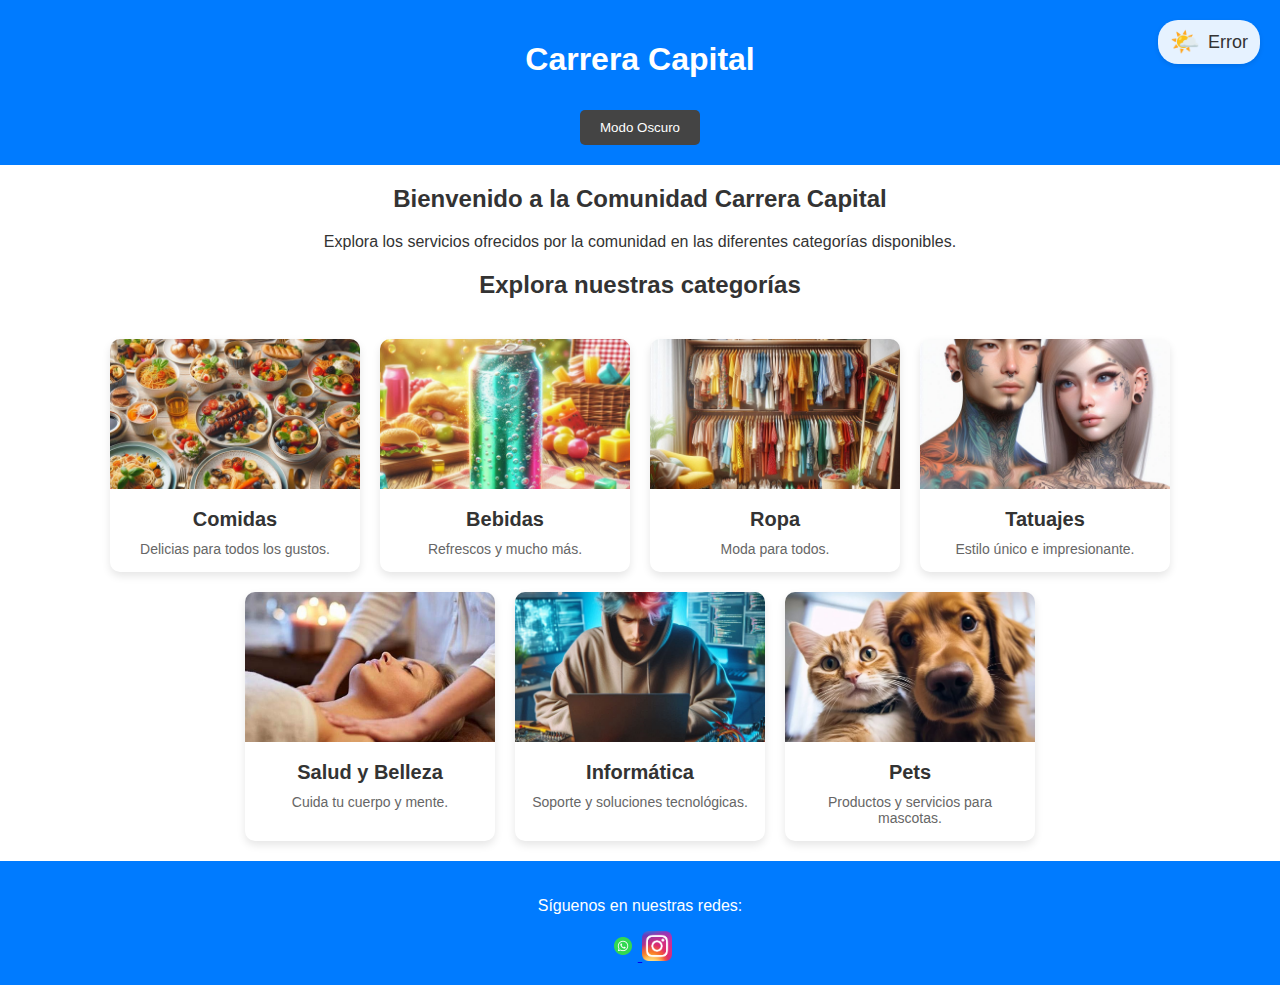
<file: index.html>
<!DOCTYPE html>
<html lang="es">
<head>
    <meta charset="UTF-8">
    <meta name="viewport" content="width=device-width, initial-scale=1.0">
    <title>Carrera Capital - Comunidad</title>
    <link rel="stylesheet" href="style.css">
</head>
<body>
    <header>
        <h1>Carrera Capital</h1>
        <button id="modo-toggle">Modo Oscuro</button>
        <!-- Widget de clima -->
        <div id="clima-widget">
            <span id="clima-icon">🌤️</span>
            <span id="clima-temperatura">Cargando...</span>
        </div>
    </header>
    
    <main>
        <section>
            <h2>Bienvenido a la Comunidad Carrera Capital</h2>
            <p>Explora los servicios ofrecidos por la comunidad en las diferentes categorías disponibles.</p>
        </section>

        <section>
            <h2>Explora nuestras categorías</h2>
            <div class="categorias-container">
                <!-- Comidas -->
                <a href="comidas/index.html" class="categoria-card">
                    <img src="Imagenes/comida.png" alt="Comidas">
                    <h3>Comidas</h3>
                    <p>Delicias para todos los gustos.</p>
                </a>
        
                <!-- Bebidas -->
                <a href="bebidas/index.html" class="categoria-card">
                    <img src="Imagenes/gaseosas.png" alt="Bebidas">
                    <h3>Bebidas</h3>
                    <p>Refrescos y mucho más.</p>
                </a>
        
                <!-- Ropa -->
                <a href="ropa/index.html" class="categoria-card">
                    <img src="Imagenes/closet.png" alt="Ropa">
                    <h3>Ropa</h3>
                    <p>Moda para todos.</p>
                </a>
        
                <!-- Tatuajes -->
                <a href="tatuajes/index.html" class="categoria-card">
                    <img src="Imagenes/tatto.png" alt="Tatuajes">
                    <h3>Tatuajes</h3>
                    <p>Estilo único e impresionante.</p>
                </a>
        
                <!-- Salud y Belleza -->
                <a href="salud/index.html" class="categoria-card">
                    <img src="Imagenes/masaje.jpg" alt="Salud y Belleza">
                    <h3>Salud y Belleza</h3>
                    <p>Cuida tu cuerpo y mente.</p>
                </a>
        
                <!-- Informática -->
                <a href="informatica/index.html" class="categoria-card">
                    <img src="Imagenes/informatica.png" alt="Informática">
                    <h3>Informática</h3>
                    <p>Soporte y soluciones tecnológicas.</p>
                </a>
        
                <!-- Pets -->
                <a href="pets/index.html" class="categoria-card">
                    <img src="Imagenes/pets.jpg" alt="Pets">
                    <h3>Pets</h3>
                    <p>Productos y servicios para mascotas.</p>
                </a>
            </div>
        </section>
    </main>
    <footer>
        <p>Síguenos en nuestras redes:</p>
        <a href="https://wa.me/" target="_blank">
            <img src="whatsapp-icon.png" alt="WhatsApp" width="30" height="30">
        </a>
        <a href="https://instagram.com/" target="_blank">
            <img src="instagram-icon.png" alt="Instagram" width="30" height="30">
        </a>
    </footer>
    <script src="script.js"></script>
</body>
</html>
</file>
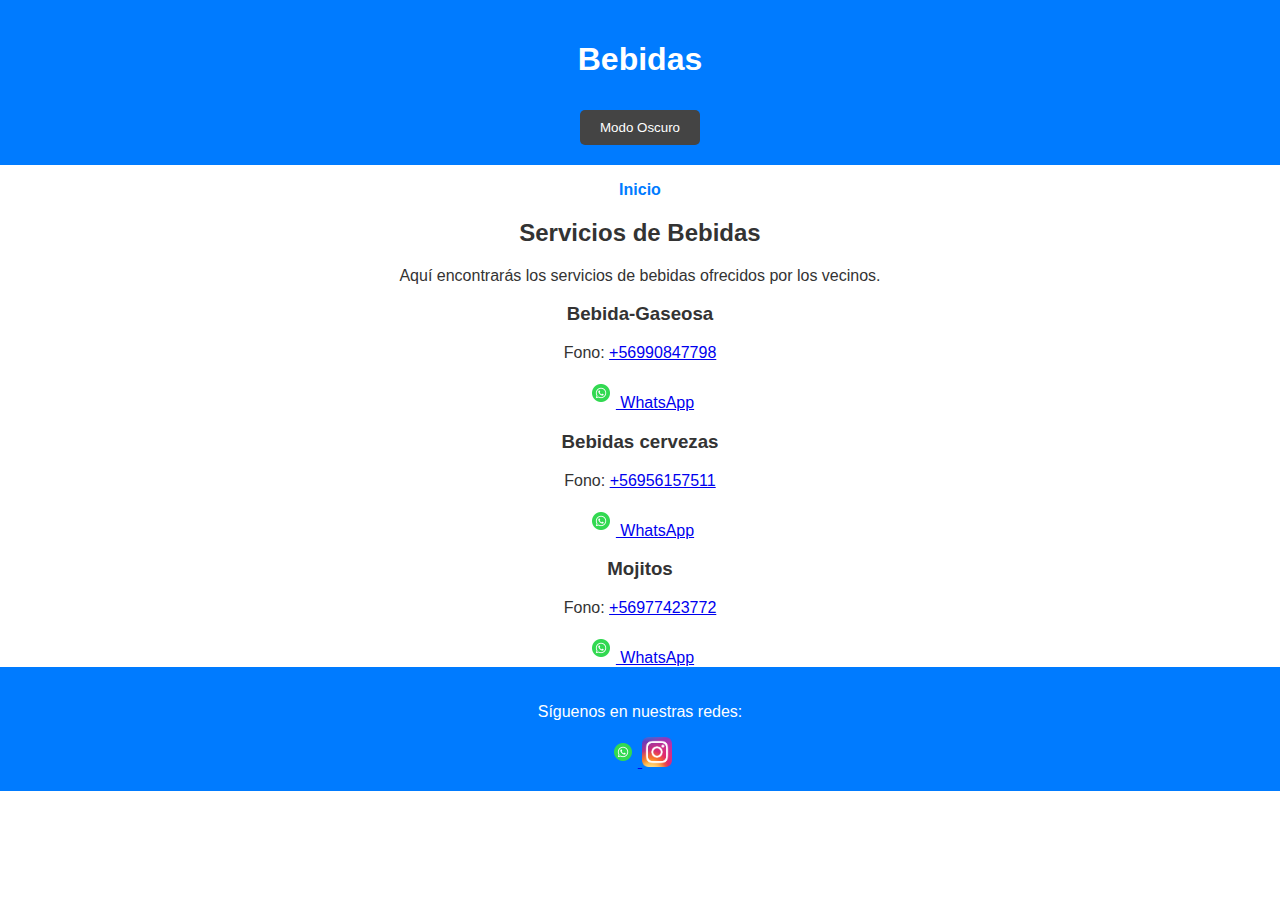
<file: bebidas/index.html>
<!DOCTYPE html>
<html lang="es">
<head>
    <meta charset="UTF-8">
    <meta name="viewport" content="width=device-width, initial-scale=1.0">
    <title>Bebidas - Carrera Capital</title>
    <link rel="stylesheet" href="../style.css">
</head>
<body>
    <header>
        <h1>Bebidas</h1>
        <button id="modo-toggle">Modo Oscuro</button>
    </header>
    <nav>
        <ul>
            <li><a href="../index.html">Inicio</a></li>
        </ul>
    </nav>
    <main>
        <h2>Servicios de Bebidas</h2>
        <p>Aquí encontrarás los servicios de bebidas ofrecidos por los vecinos.</p>

        <!-- Subcategorías -->
        <section>
            <h3>Bebida-Gaseosa</h3>
            <p>Fono: <a href="tel:+56990847798">+56990847798</a></p>
            <a href="https://wa.me/56990847798" target="_blank">
                <img src="../whatsapp-icon.png" alt="WhatsApp" width="30" height="30"> WhatsApp
            </a>
        </section>

        <section>
            <h3>Bebidas cervezas</h3>
            <p>Fono: <a href="tel:+56956157511">+56956157511</a></p>
            <a href="https://wa.me/56956157511" target="_blank">
                <img src="../whatsapp-icon.png" alt="WhatsApp" width="30" height="30"> WhatsApp
            </a>
        </section>

        <section>
            <h3>Mojitos</h3>
            <p>Fono: <a href="tel:+56977423772">+56977423772</a></p>
            <a href="https://wa.me/56977423772" target="_blank">
                <img src="../whatsapp-icon.png" alt="WhatsApp" width="30" height="30"> WhatsApp
            </a>
        </section>
    </main>
    <footer>
        <p>Síguenos en nuestras redes:</p>
        <a href="https://wa.me/" target="_blank">
            <img src="../whatsapp-icon.png" alt="WhatsApp" width="30" height="30">
        </a>
        <a href="https://instagram.com/" target="_blank">
            <img src="../instagram-icon.png" alt="Instagram" width="30" height="30">
        </a>
    </footer>
    <script src="../script.js"></script>
</body>
</html>
</file>
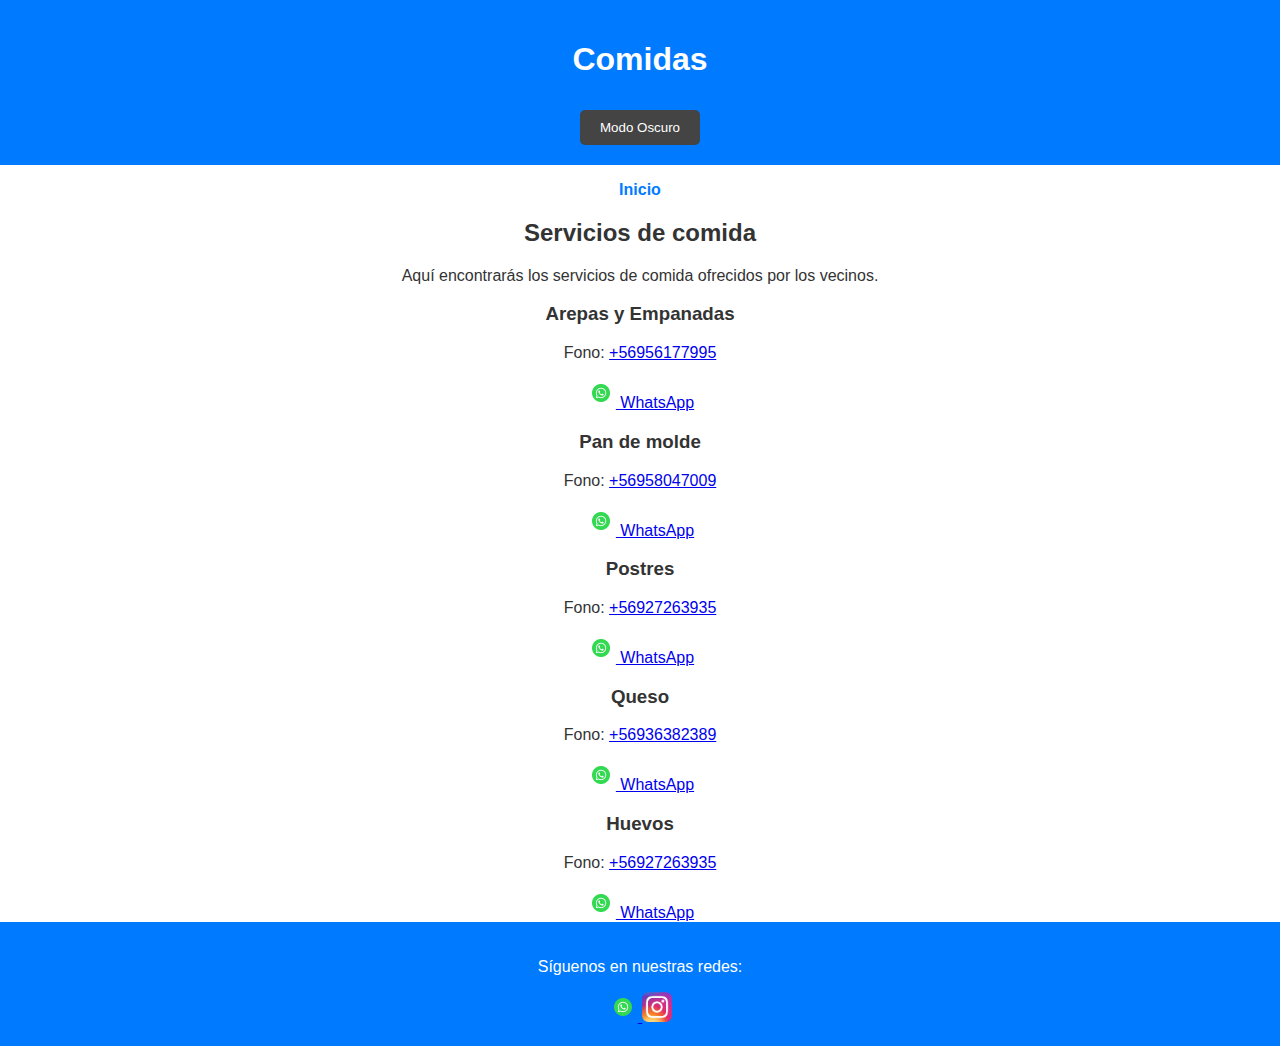
<file: comidas/index.html>
<!DOCTYPE html>
<html lang="es">
<head>
    <meta charset="UTF-8">
    <meta name="viewport" content="width=device-width, initial-scale=1.0">
    <title>Comidas - Carrera Capital</title>
    <link rel="stylesheet" href="../style.css">
</head>
<body>
    <header>
        <h1>Comidas</h1>
        <button id="modo-toggle">Modo Oscuro</button>
    </header>
    <nav>
        <ul>
            <li><a href="../index.html">Inicio</a></li>
        </ul>
    </nav>
    <main>
        <h2>Servicios de comida</h2>
        <p>Aquí encontrarás los servicios de comida ofrecidos por los vecinos.</p>

        <!-- Subcategorías -->
        <section>
            <h3>Arepas y Empanadas</h3>
            <p>Fono: <a href="tel:+56956177995">+56956177995</a></p>
            <a href="https://wa.me/56956177995" target="_blank">
                <img src="../whatsapp-icon.png" alt="WhatsApp" width="30" height="30"> WhatsApp
            </a>
        </section>

        <section>
            <h3>Pan de molde</h3>
            <p>Fono: <a href="tel:+56958047009">+56958047009</a></p>
            <a href="https://wa.me/56958047009" target="_blank">
                <img src="../whatsapp-icon.png" alt="WhatsApp" width="30" height="30"> WhatsApp
            </a>
        </section>

        <section>
            <h3>Postres</h3>
            <p>Fono: <a href="tel:+56927263935">+56927263935</a></p>
            <a href="https://wa.me/56927263935" target="_blank">
                <img src="../whatsapp-icon.png" alt="WhatsApp" width="30" height="30"> WhatsApp
            </a>
        </section>

        <section>
            <h3>Queso</h3>
            <p>Fono: <a href="tel:+56936382389">+56936382389</a></p>
            <a href="https://wa.me/56936382389" target="_blank">
                <img src="../whatsapp-icon.png" alt="WhatsApp" width="30" height="30"> WhatsApp
            </a>
        </section>

        <section>
            <h3>Huevos</h3>
            <p>Fono: <a href="tel:+56927263935">+56927263935</a></p>
            <a href="https://wa.me/+56927263935" target="_blank">
                <img src="../whatsapp-icon.png" alt="WhatsApp" width="30" height="30"> WhatsApp
            </a>
        </section>
    </main>
    <footer>
        <p>Síguenos en nuestras redes:</p>
        <a href="https://wa.me/" target="_blank">
            <img src="../whatsapp-icon.png" alt="WhatsApp" width="30" height="30">
        </a>
        <a href="https://instagram.com/" target="_blank">
            <img src="../instagram-icon.png" alt="Instagram" width="30" height="30">
        </a>
    </footer>
    <script src="../script.js"></script>
</body>
</html>
</file>
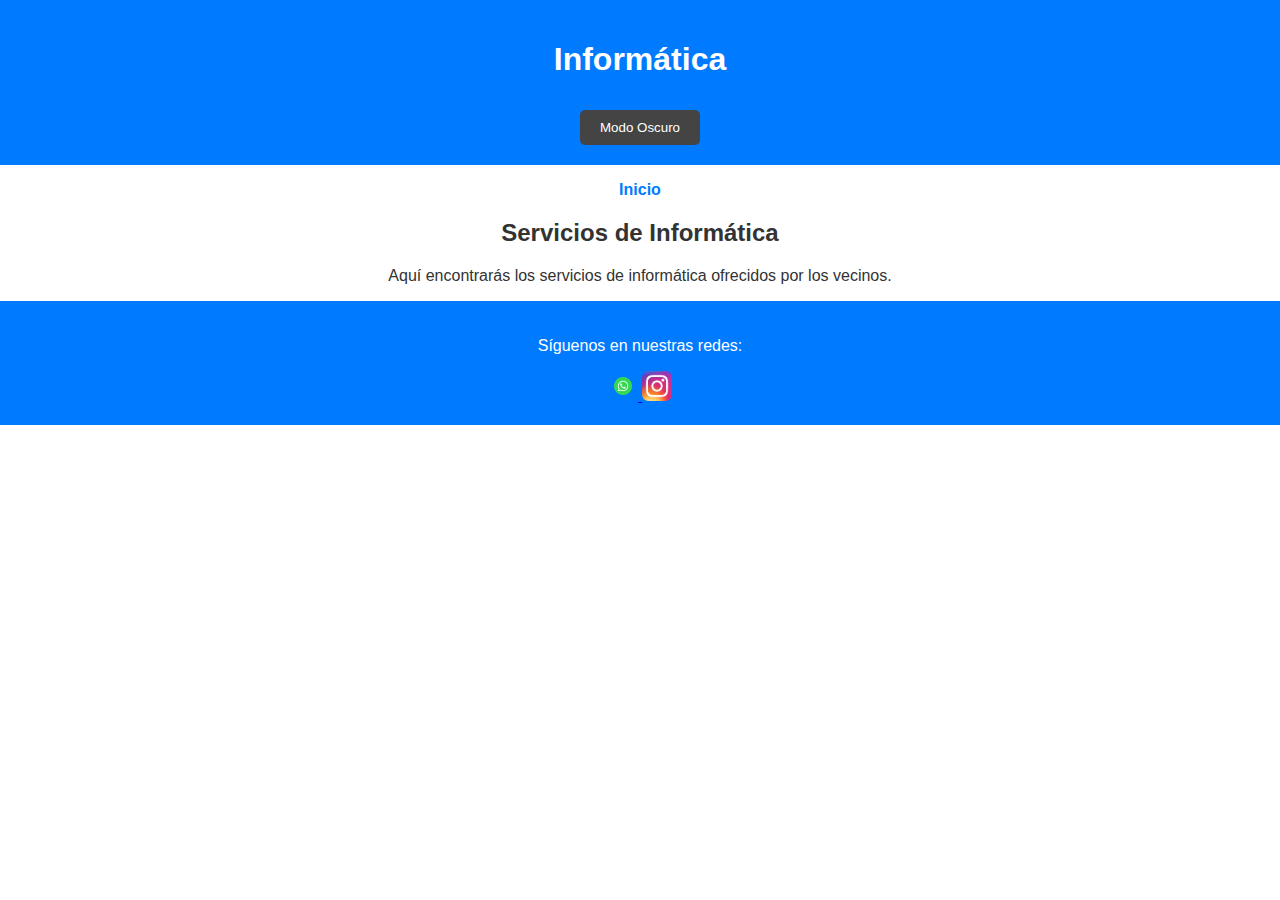
<file: informatica/index.html>
<!DOCTYPE html>
<html lang="es">
<head>
    <meta charset="UTF-8">
    <meta name="viewport" content="width=device-width, initial-scale=1.0">
    <title>Informática - Carrera Capital</title>
    <link rel="stylesheet" href="../style.css">
</head>
<body>
    <header>
        <h1>Informática</h1>
        <button id="modo-toggle">Modo Oscuro</button>
    </header>
    <nav>
        <ul>
            <li><a href="../index.html">Inicio</a></li>
        </ul>
    </nav>
    <main>
        <h2>Servicios de Informática</h2>
        <p>Aquí encontrarás los servicios de informática ofrecidos por los vecinos.</p>
    </main>
    <footer>
        <p>Síguenos en nuestras redes:</p>
        <a href="https://wa.me/" target="_blank">
            <img src="../whatsapp-icon.png" alt="WhatsApp" width="30" height="30">
        </a>
        <a href="https://instagram.com/" target="_blank">
            <img src="../instagram-icon.png" alt="Instagram" width="30" height="30">
        </a>
    </footer>
    <script src="../script.js"></script>
</body>
</html>
</file>
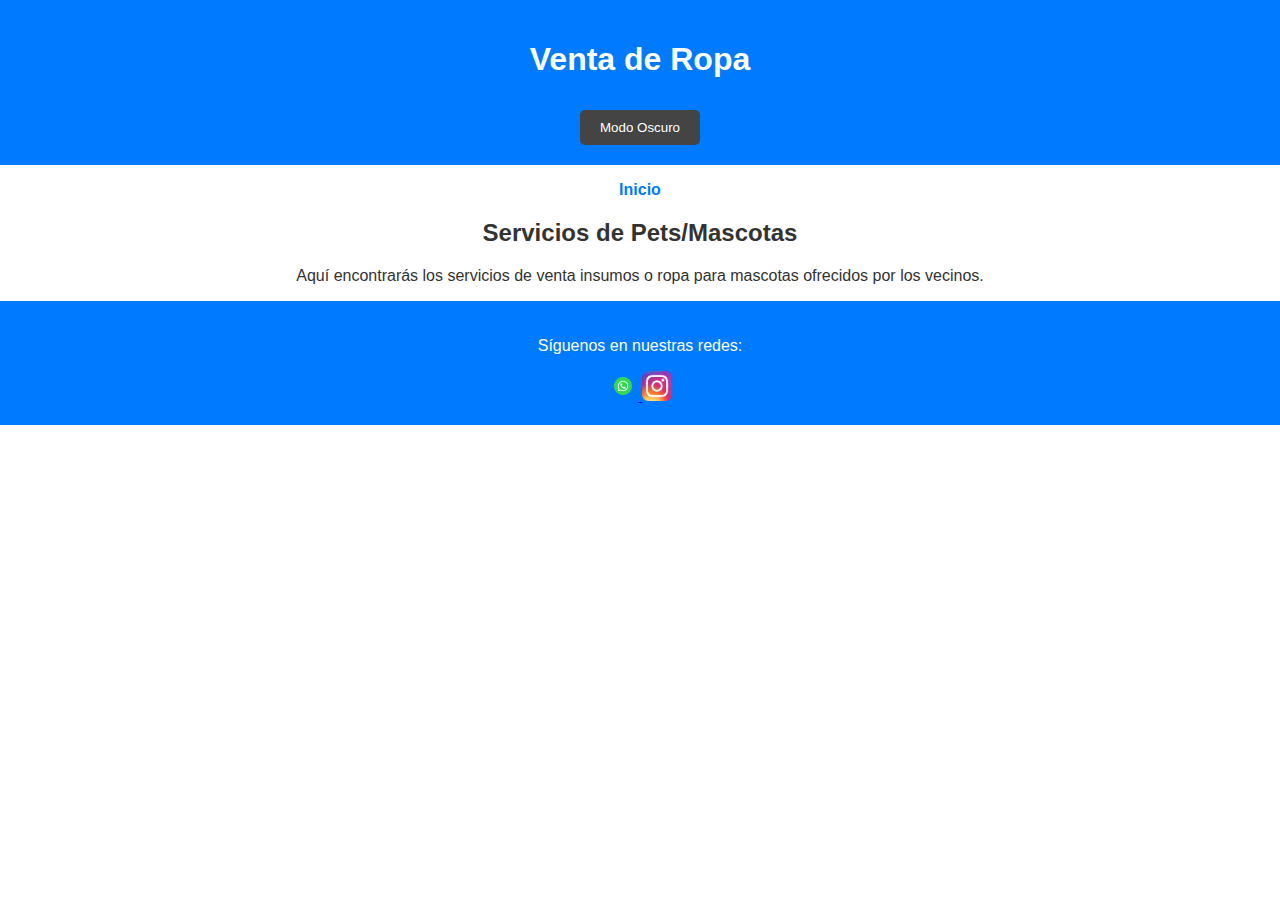
<file: pets/index.html>
<!DOCTYPE html>
<html lang="es">
<head>
    <meta charset="UTF-8">
    <meta name="viewport" content="width=device-width, initial-scale=1.0">
    <title>Venta de Ropa - Carrera Capital</title>
    <link rel="stylesheet" href="../style.css">
</head>
<body>
    <header>
        <h1>Venta de Ropa</h1>
        <button id="modo-toggle">Modo Oscuro</button>
    </header>
    <nav>
        <ul>
            <li><a href="../index.html">Inicio</a></li>
        </ul>
    </nav>
    <main>
        <h2>Servicios de Pets/Mascotas</h2>
        <p>Aquí encontrarás los servicios de venta insumos o ropa para mascotas ofrecidos por los vecinos.</p>
    </main>
    <footer>
        <p>Síguenos en nuestras redes:</p>
        <a href="https://wa.me/" target="_blank">
            <img src="../whatsapp-icon.png" alt="WhatsApp" width="30" height="30">
        </a>
        <a href="https://instagram.com/" target="_blank">
            <img src="../instagram-icon.png" alt="Instagram" width="30" height="30">
        </a>
    </footer>
    <script src="../script.js"></script>
</body>
</html>
</file>
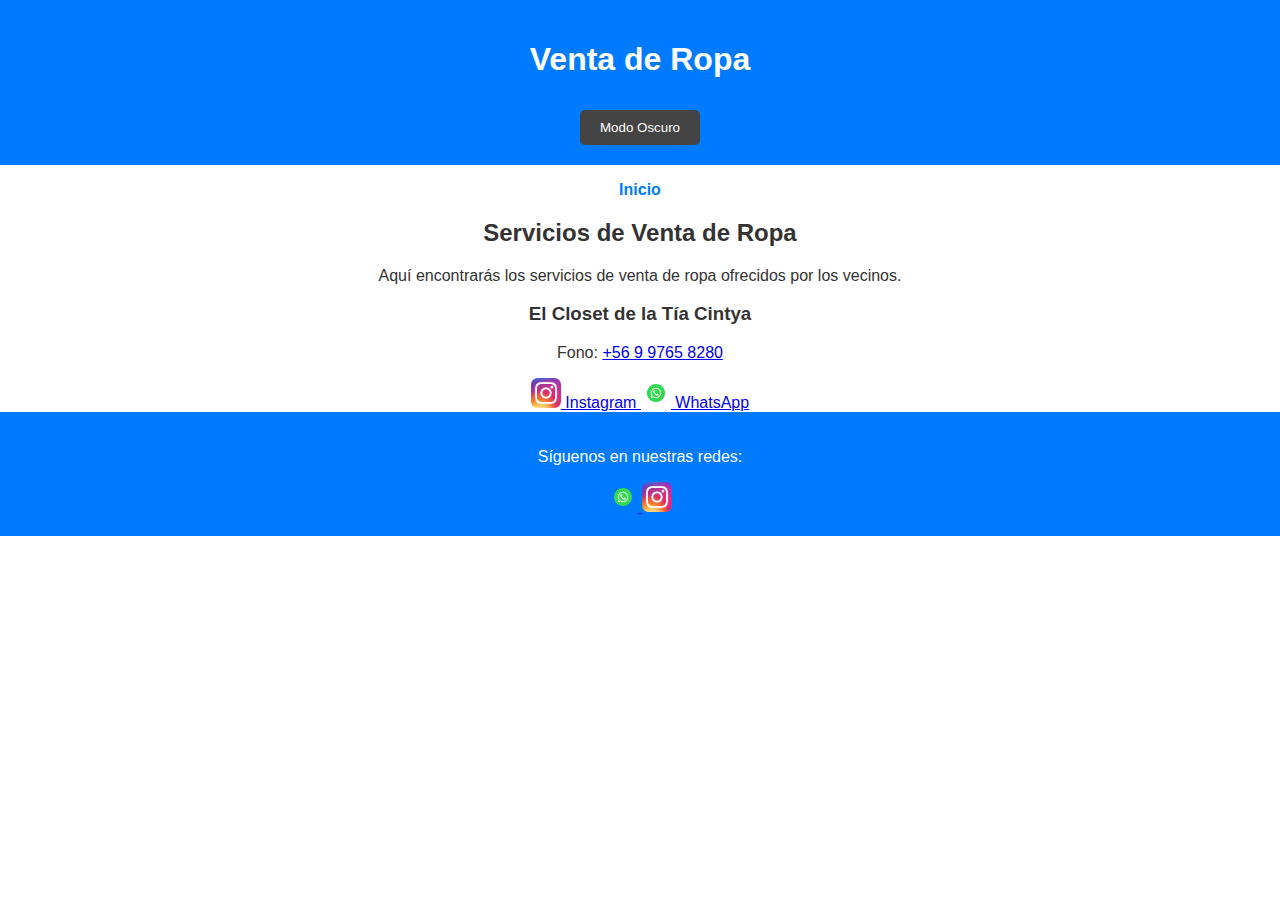
<file: ropa/index.html>
<!DOCTYPE html>
<html lang="es">
<head>
    <meta charset="UTF-8">
    <meta name="viewport" content="width=device-width, initial-scale=1.0">
    <title>Venta de Ropa - Carrera Capital</title>
    <link rel="stylesheet" href="../style.css">
</head>
<body>
    <header>
        <h1>Venta de Ropa</h1>
        <button id="modo-toggle">Modo Oscuro</button>
    </header>
    <nav>
        <ul>
            <li><a href="../index.html">Inicio</a></li>
        </ul>
    </nav>
    <main>
        <h2>Servicios de Venta de Ropa</h2>
        <p>Aquí encontrarás los servicios de venta de ropa ofrecidos por los vecinos.</p>

        <!-- Subcategorías -->
        <section>
            <h3>El Closet de la Tía Cintya</h3>
            <p>Fono: <a href="tel:+56997658280">+56 9 9765 8280</a></p>
            <a href="https://www.instagram.com/el_closet_de_la_tia_cintya?utm_source=qr&igsh=MThzNXU4aGkzbnZ2eA==" target="_blank">
                <img src="../instagram-icon.png" alt="Instagram" width="30" height="30"> Instagram
            </a>
            <a href="https://wa.me/56997658280" target="_blank">
                <img src="../whatsapp-icon.png" alt="WhatsApp" width="30" height="30"> WhatsApp
            </a>
        </section>
    </main>
    <footer>
        <p>Síguenos en nuestras redes:</p>
        <a href="https://wa.me/" target="_blank">
            <img src="../whatsapp-icon.png" alt="WhatsApp" width="30" height="30">
        </a>
        <a href="https://instagram.com/" target="_blank">
            <img src="../instagram-icon.png" alt="Instagram" width="30" height="30">
        </a>
    </footer>
    <script src="../script.js"></script>
</body>
</html>
</file>
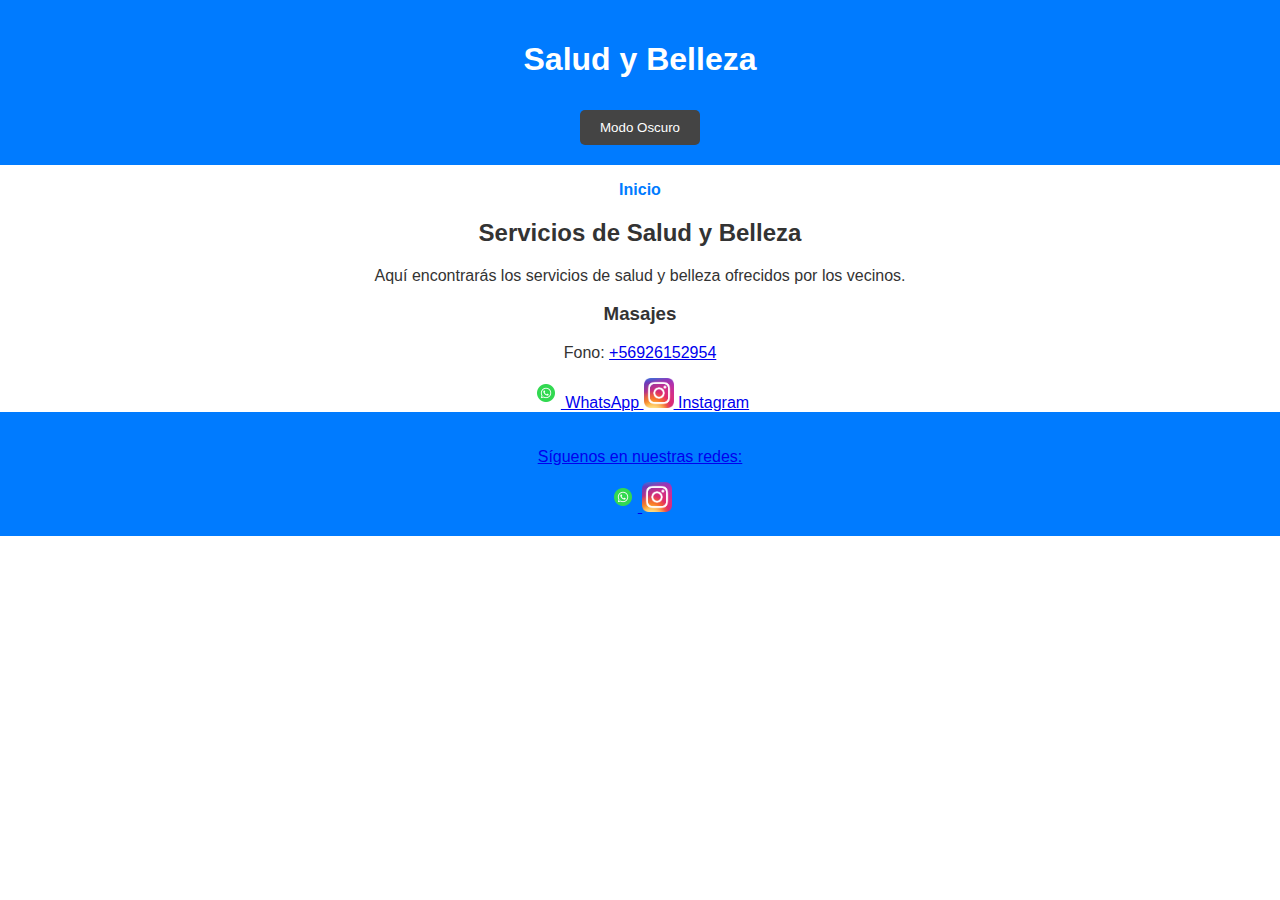
<file: salud/index.html>
<!DOCTYPE html>
<html lang="es">
<head>
    <meta charset="UTF-8">
    <meta name="viewport" content="width=device-width, initial-scale=1.0">
    <title>Comidas - Carrera Capital</title>
    <link rel="stylesheet" href="../style.css">
</head>
<body>
    <header>
        <h1>Salud y Belleza</h1>
        <button id="modo-toggle">Modo Oscuro</button>
    </header>
    <nav>
        <ul>
            <li><a href="../index.html">Inicio</a></li>
        </ul>
    </nav>
    <main>
        <h2>Servicios de Salud y Belleza</h2>
        <p>Aquí encontrarás los servicios de salud y belleza ofrecidos por los vecinos.</p>

        <!-- Subcategorías -->

        <section>
            <h3>Masajes</h3>
            <p>Fono: <a href="tel:+56926152954">+56926152954</a></p>
            <a href="https://wa.me/+56926152954" target="_blank">
                <img src="../whatsapp-icon.png" alt="WhatsApp" width="30" height="30"> WhatsApp
            </a>
            <a href="https://www.instagram.com/imagineglow.cl/" target="_blank">
                <img src="../instagram-icon.png" alt="Instagram" width="30" height="30"> Instagram
        </section>
    </main>
    <footer>
        <p>Síguenos en nuestras redes:</p>
        <a href="https://wa.me/" target="_blank">
            <img src="../whatsapp-icon.png" alt="WhatsApp" width="30" height="30">
        </a>
        <a href="https://instagram.com/" target="_blank">
            <img src="../instagram-icon.png" alt="Instagram" width="30" height="30">
        </a>
    </footer>
    <script src="../script.js"></script>
</body>
</html>
</file>
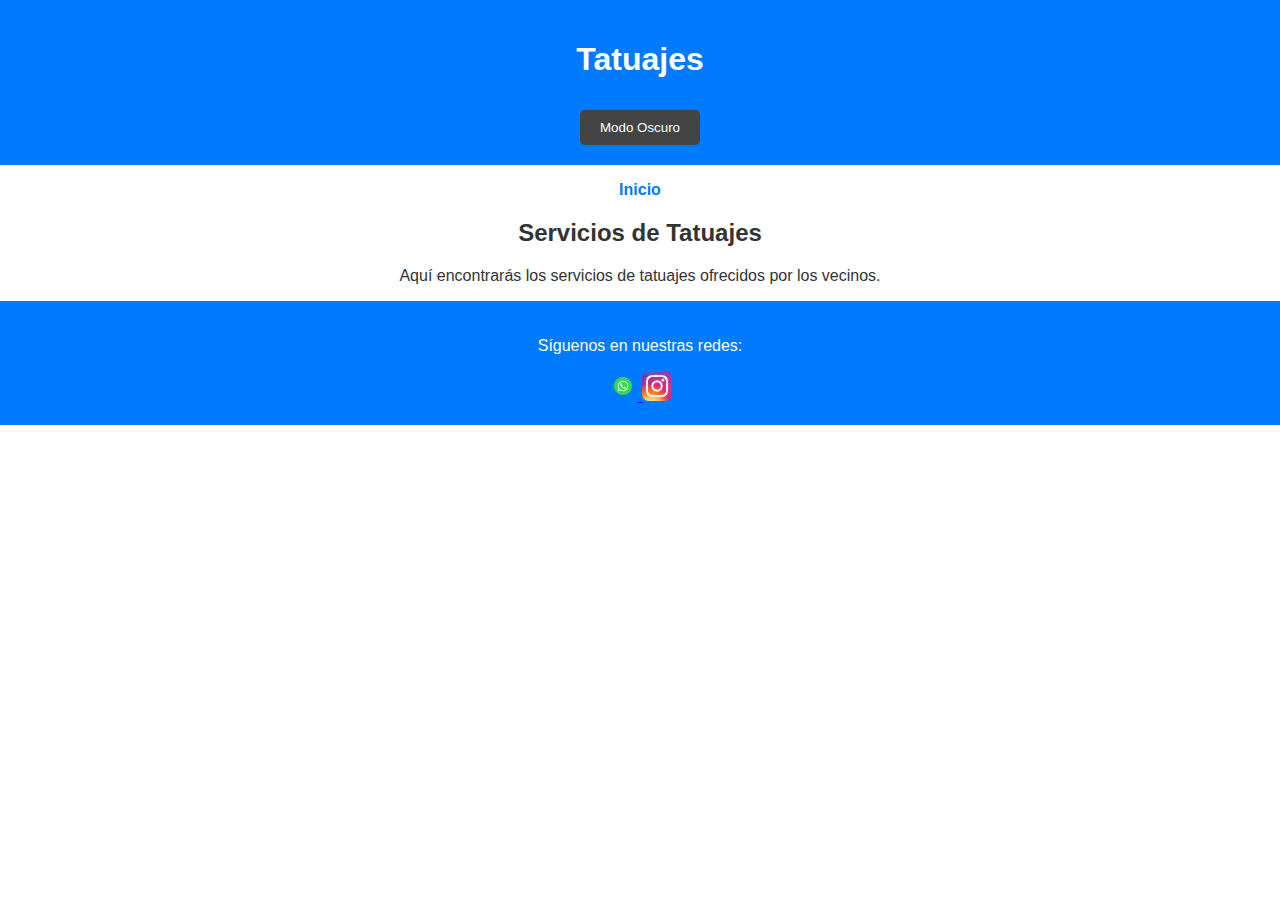
<file: tatuajes/index.html>
<!DOCTYPE html>
<html lang="es">
<head>
    <meta charset="UTF-8">
    <meta name="viewport" content="width=device-width, initial-scale=1.0">
    <title>Tatuajes - Carrera Capital</title>
    <link rel="stylesheet" href="../style.css">
</head>
<body>
    <header>
        <h1>Tatuajes</h1>
        <button id="modo-toggle">Modo Oscuro</button>
    </header>
    <nav>
        <ul>
            <li><a href="../index.html">Inicio</a></li>
        </ul>
    </nav>
    <main>
        <h2>Servicios de Tatuajes</h2>
        <p>Aquí encontrarás los servicios de tatuajes ofrecidos por los vecinos.</p>
    </main>
    <footer>
        <p>Síguenos en nuestras redes:</p>
        <a href="https://wa.me/" target="_blank">
            <img src="../whatsapp-icon.png" alt="WhatsApp" width="30" height="30">
        </a>
        <a href="https://instagram.com/" target="_blank">
            <img src="../instagram-icon.png" alt="Instagram" width="30" height="30">
        </a>
    </footer>
    <script src="../script.js"></script>
</body>
</html>
</file>
<file: style.css>
/* Estilos generales */
body {
    font-family: Arial, sans-serif;
    margin: 0;
    padding: 0;
    text-align: center;
    transition: background 0.3s, color 0.3s;
    background: #ffffff; /* Fondo claro por defecto */
    color: #333; /* Texto oscuro por defecto */
}

/* Modo oscuro */
body.dark-mode {
    background: #222;
    color: #f0f0f0;
}

/* Encabezado y pie de página */
header, footer {
    padding: 20px;
    background: #007bff;
    color: white;
}

/* Modo oscuro para el encabezado y pie de página */
body.dark-mode header, body.dark-mode footer {
    background: #0056b3;
}

/* Botón de modo oscuro */
button {
    padding: 10px 20px;
    margin-top: 10px;
    border: none;
    cursor: pointer;
    background: #444;
    color: white;
    border-radius: 5px;
}

/* Modo oscuro para el botón */
body.dark-mode button {
    background: #666;
    color: #f0f0f0;
}

/* Navegación */
nav ul {
    list-style: none;
    padding: 0;
}

nav ul li {
    display: inline;
    margin: 10px;
}

nav a {
    text-decoration: none;
    font-weight: bold;
    color: #007bff;
}

/* Modo oscuro para los enlaces de navegación */
body.dark-mode nav a {
    color: #4dabf7;
}

/* Estilos para el contenedor de categorías */
.categorias-container {
    display: flex;
    flex-wrap: wrap;
    justify-content: center;
    gap: 20px;
    padding: 20px;
}

/* Estilos para cada tarjeta de categoría (ahora son enlaces) */
.categoria-card {
    background: #fff;
    border-radius: 10px;
    box-shadow: 0 4px 8px rgba(0, 0, 0, 0.1);
    overflow: hidden;
    width: 250px;
    text-align: center;
    transition: transform 0.3s, box-shadow 0.3s;
    text-decoration: none; /* Eliminar subrayado de los enlaces */
    color: inherit; /* Heredar el color del texto */
    display: block; /* Hacer que el enlace ocupe todo el espacio de la tarjeta */
}

.categoria-card:hover {
    transform: translateY(-5px);
    box-shadow: 0 8px 16px rgba(0, 0, 0, 0.2);
}

.categoria-card img {
    width: 100%;
    height: 150px;
    object-fit: cover;
}

.categoria-card h3 {
    margin: 15px 0 10px;
    font-size: 20px;
    color: #333;
}

.categoria-card p {
    margin: 0 15px 15px;
    font-size: 14px;
    color: #666;
}

/* Modo oscuro para las tarjetas */
body.dark-mode .categoria-card {
    background: #333;
    color: #f0f0f0;
}

body.dark-mode .categoria-card h3 {
    color: #f0f0f0;
}

body.dark-mode .categoria-card p {
    color: #ccc;
}

/* Estilos para el widget de clima */
#clima-widget {
    position: absolute;
    top: 20px;
    right: 20px;
    display: flex;
    align-items: center;
    gap: 8px;
    font-size: 18px;
    background: rgba(255, 255, 255, 0.9); /* Fondo blanco semitransparente */
    padding: 8px 12px;
    border-radius: 20px;
    box-shadow: 0 2px 5px rgba(0, 0, 0, 0.1);
    color: #333; /* Texto oscuro para modo claro */
}

#clima-icon {
    font-size: 24px;
}

/* Modo oscuro para el widget */
body.dark-mode #clima-widget {
    background: rgba(0, 0, 0, 0.9); /* Fondo oscuro semitransparente */
    color: #f0f0f0; /* Texto claro para modo oscuro */
}
</file>
